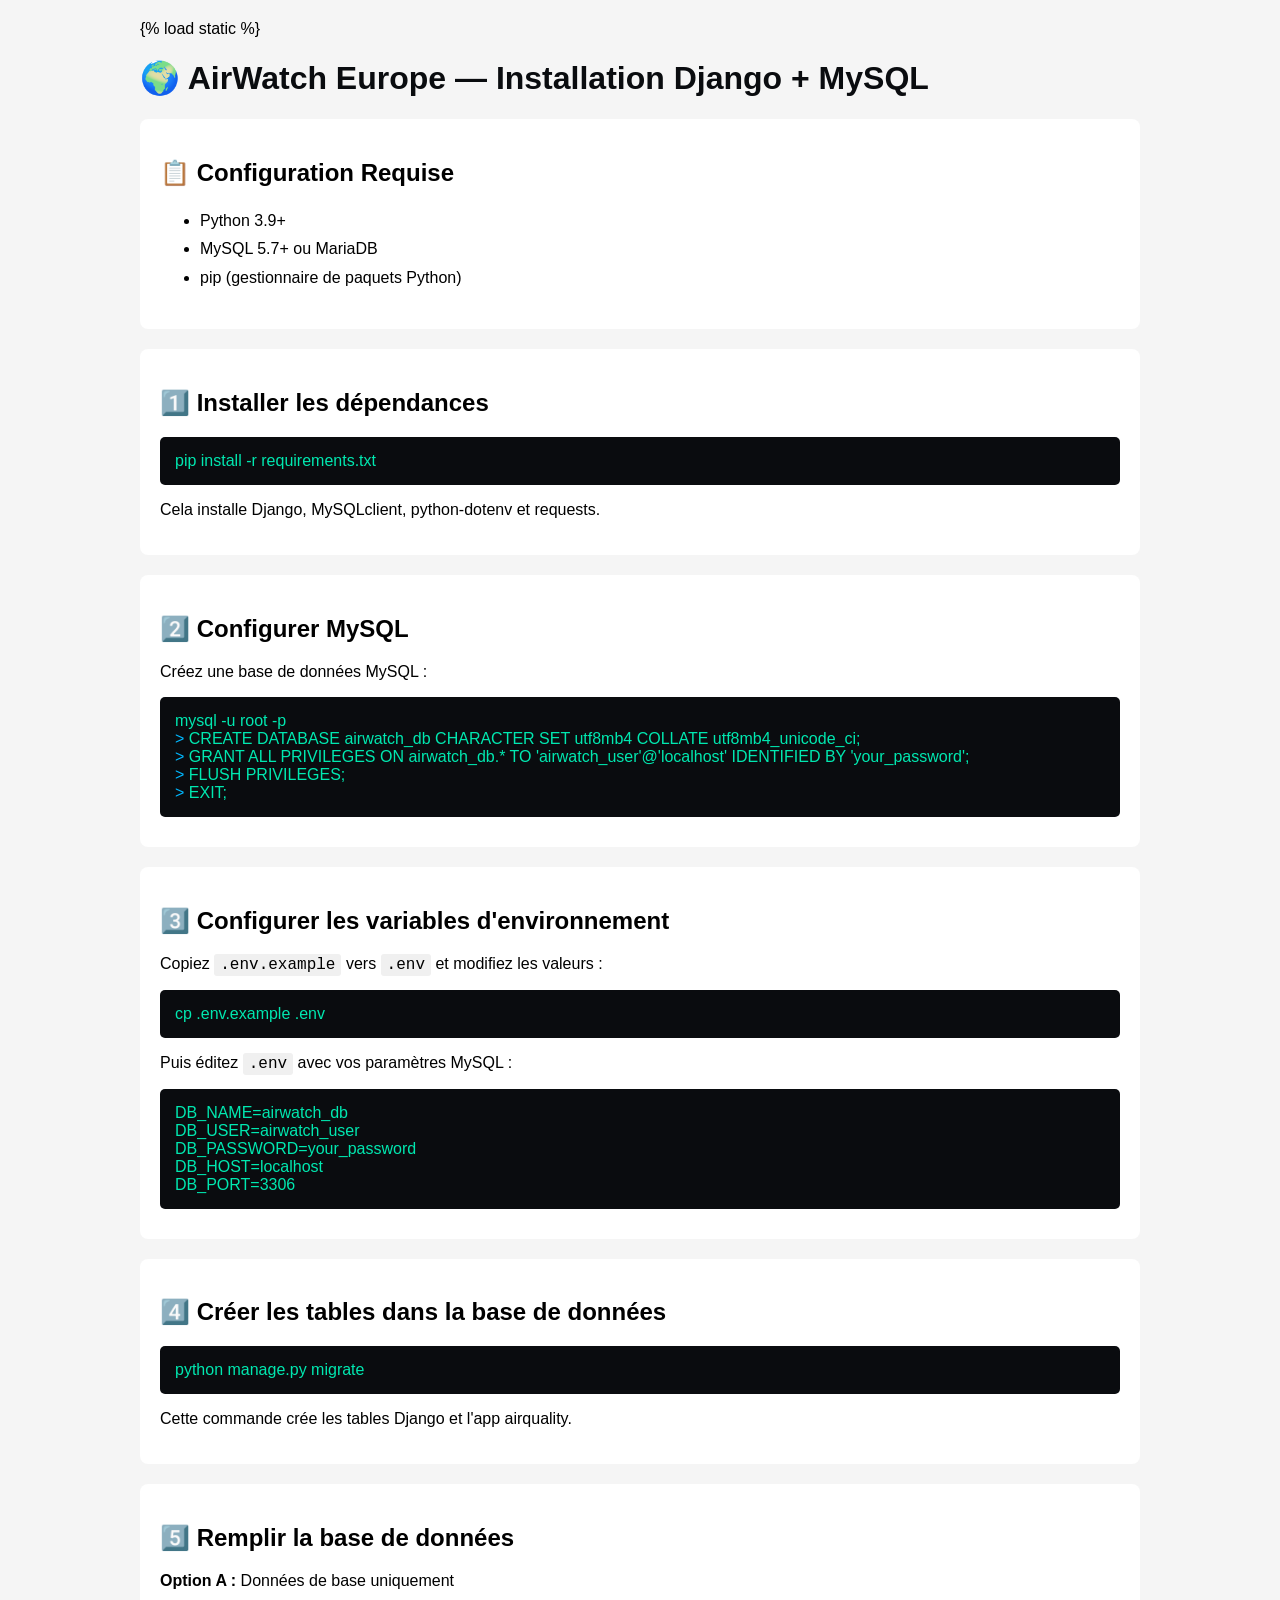
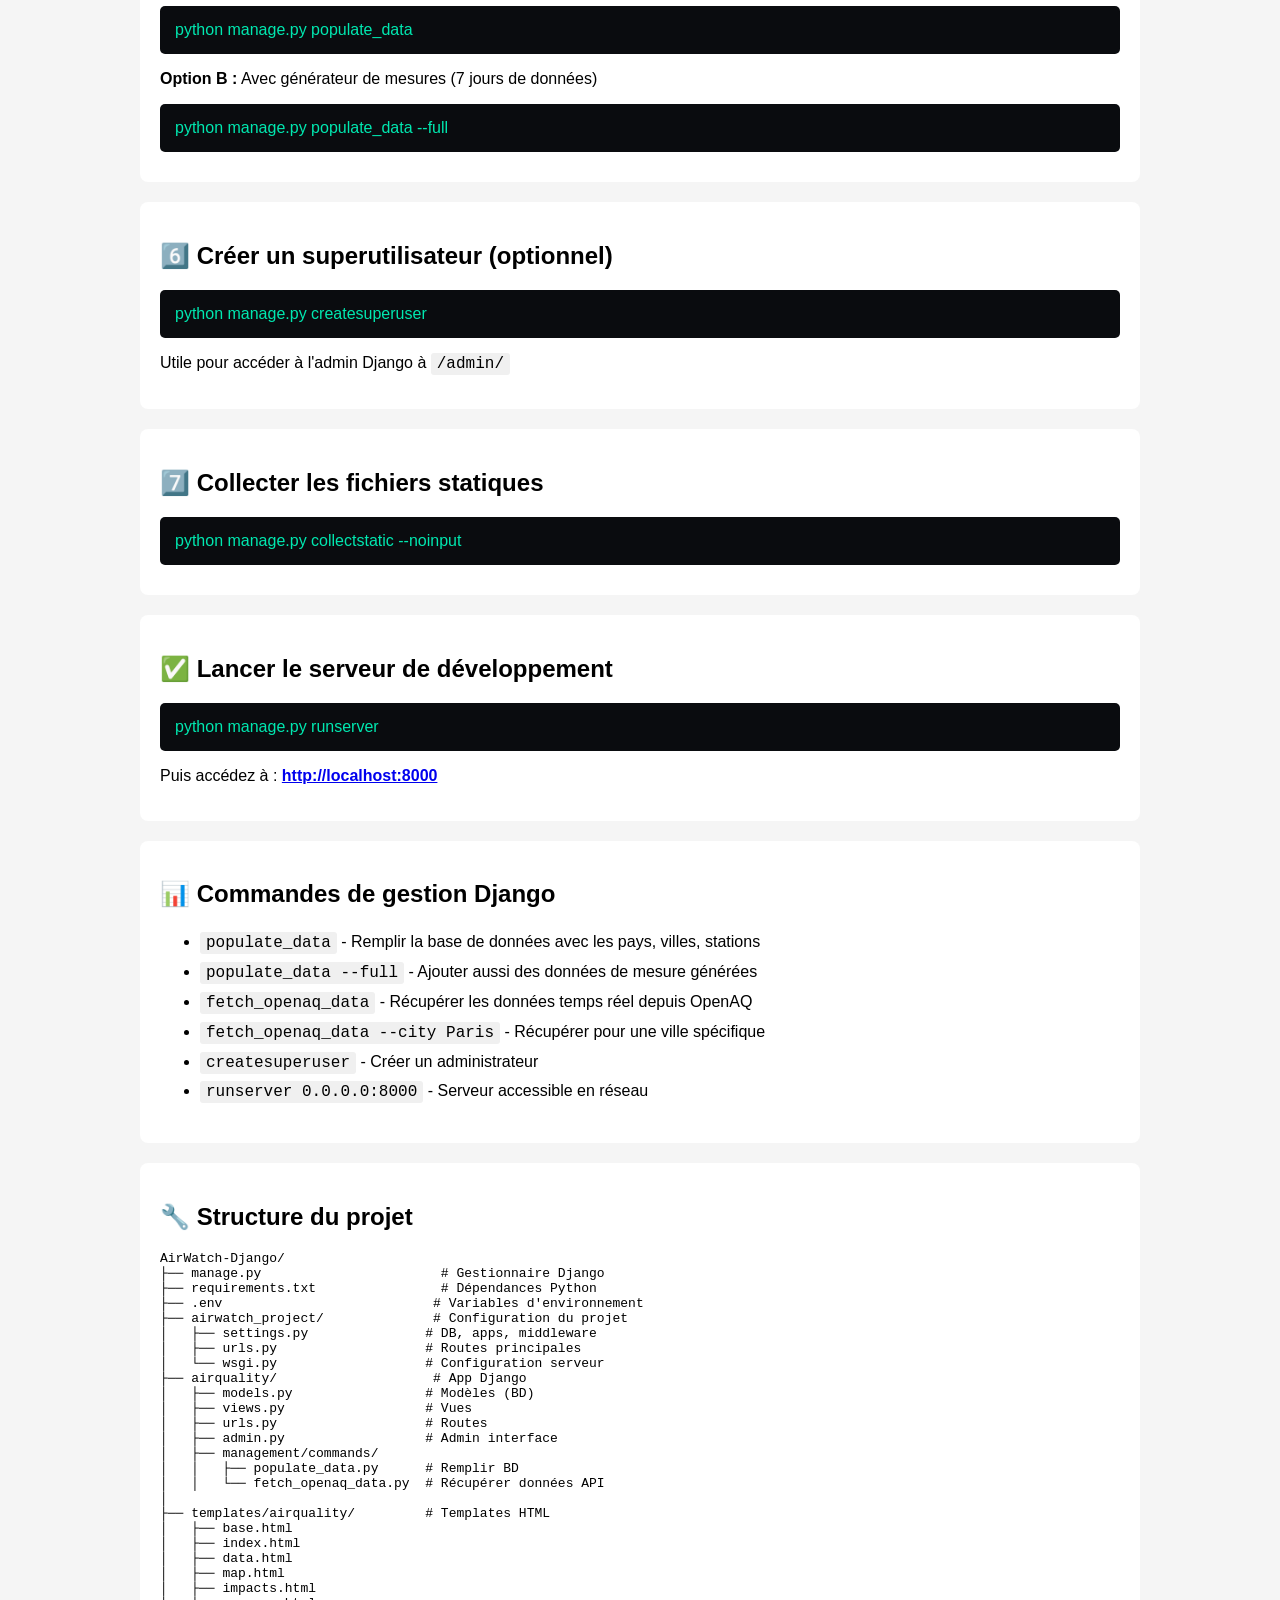
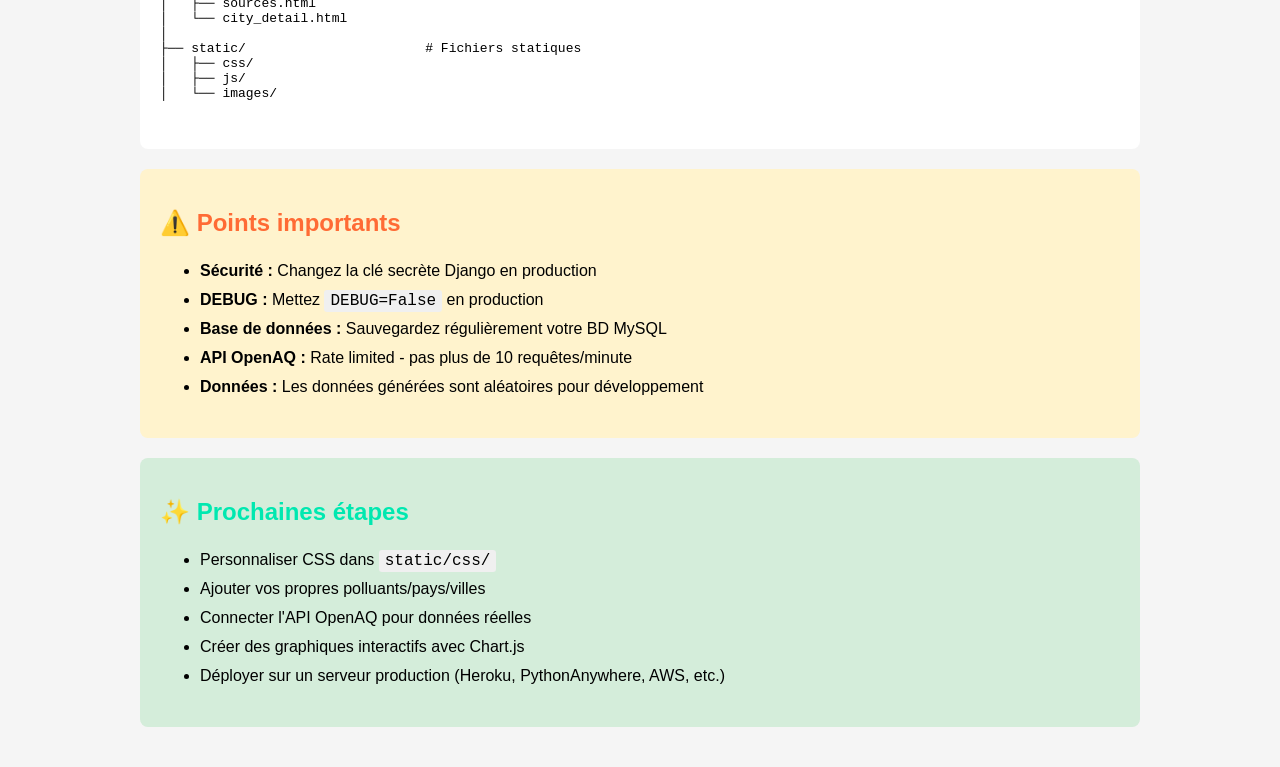
<file: SETUP.html>
{% load static %}
<!DOCTYPE html>
<html lang="fr">
<head>
    <meta charset="UTF-8">
    <meta name="viewport" content="width=device-width, initial-scale=1.0">
    <title>Installation Django AirWatch</title>
    <style>
        body {
            font-family: -apple-system, BlinkMacSystemFont, 'Segoe UI', Roboto, 'Helvetica Neue', Arial, sans-serif;
            max-width: 1000px;
            margin: 0 auto;
            padding: 20px;
            background: #f5f5f5;
        }
        h1 { color: #0a0c0f; }
        .section { background: white; padding: 20px; margin: 20px 0; border-radius: 8px; }
        code { background: #f0f0f0; padding: 2px 6px; border-radius: 3px; font-family: 'Courier New', monospace; }
        .command { background: #0a0c0f; color: #00e8b0; padding: 15px; border-radius: 5px; margin: 10px 0; overflow-x: auto; }
        .success { color: #00e8b0; }
        .warning { color: #ff6b35; }
        .info { color: #00b8ff; }
        ul { line-height: 1.8; }
    </style>
</head>
<body>

<h1>🌍 AirWatch Europe — Installation Django + MySQL</h1>

<div class="section">
    <h2>📋 Configuration Requise</h2>
    <ul>
        <li>Python 3.9+</li>
        <li>MySQL 5.7+ ou MariaDB</li>
        <li>pip (gestionnaire de paquets Python)</li>
    </ul>
</div>

<div class="section">
    <h2>1️⃣ Installer les dépendances</h2>
    <div class="command">pip install -r requirements.txt</div>
    <p>Cela installe Django, MySQLclient, python-dotenv et requests.</p>
</div>

<div class="section">
    <h2>2️⃣ Configurer MySQL</h2>
    <p>Créez une base de données MySQL :</p>
    <div class="command">
        mysql -u root -p<br>
        <span class="info">&gt;</span> CREATE DATABASE airwatch_db CHARACTER SET utf8mb4 COLLATE utf8mb4_unicode_ci;<br>
        <span class="info">&gt;</span> GRANT ALL PRIVILEGES ON airwatch_db.* TO 'airwatch_user'@'localhost' IDENTIFIED BY 'your_password';<br>
        <span class="info">&gt;</span> FLUSH PRIVILEGES;<br>
        <span class="info">&gt;</span> EXIT;
    </div>
</div>

<div class="section">
    <h2>3️⃣ Configurer les variables d'environnement</h2>
    <p>Copiez <code>.env.example</code> vers <code>.env</code> et modifiez les valeurs :</p>
    <div class="command">
        cp .env.example .env
    </div>
    <p>Puis éditez <code>.env</code> avec vos paramètres MySQL :</p>
    <div class="command">
        DB_NAME=airwatch_db<br>
        DB_USER=airwatch_user<br>
        DB_PASSWORD=your_password<br>
        DB_HOST=localhost<br>
        DB_PORT=3306
    </div>
</div>

<div class="section">
    <h2>4️⃣ Créer les tables dans la base de données</h2>
    <div class="command">python manage.py migrate</div>
    <p>Cette commande crée les tables Django et l'app airquality.</p>
</div>

<div class="section">
    <h2>5️⃣ Remplir la base de données</h2>
    <p><strong>Option A :</strong> Données de base uniquement</p>
    <div class="command">python manage.py populate_data</div>
    
    <p><strong>Option B :</strong> Avec générateur de mesures (7 jours de données)</p>
    <div class="command">python manage.py populate_data --full</div>
</div>

<div class="section">
    <h2>6️⃣ Créer un superutilisateur (optionnel)</h2>
    <div class="command">python manage.py createsuperuser</div>
    <p>Utile pour accéder à l'admin Django à <code>/admin/</code></p>
</div>

<div class="section">
    <h2>7️⃣ Collecter les fichiers statiques</h2>
    <div class="command">python manage.py collectstatic --noinput</div>
</div>

<div class="section">
    <h2>✅ Lancer le serveur de développement</h2>
    <div class="command">python manage.py runserver</div>
    <p>Puis accédez à : <strong><a href="http://localhost:8000">http://localhost:8000</a></strong></p>
</div>

<div class="section">
    <h2>📊 Commandes de gestion Django</h2>
    <ul>
        <li><code>populate_data</code> - Remplir la base de données avec les pays, villes, stations</li>
        <li><code>populate_data --full</code> - Ajouter aussi des données de mesure générées</li>
        <li><code>fetch_openaq_data</code> - Récupérer les données temps réel depuis OpenAQ</li>
        <li><code>fetch_openaq_data --city Paris</code> - Récupérer pour une ville spécifique</li>
        <li><code>createsuperuser</code> - Créer un administrateur</li>
        <li><code>runserver 0.0.0.0:8000</code> - Serveur accessible en réseau</li>
    </ul>
</div>

<div class="section">
    <h2>🔧 Structure du projet</h2>
    <pre>
AirWatch-Django/
├── manage.py                       # Gestionnaire Django
├── requirements.txt                # Dépendances Python
├── .env                           # Variables d'environnement
├── airwatch_project/              # Configuration du projet
│   ├── settings.py               # DB, apps, middleware
│   ├── urls.py                   # Routes principales
│   └── wsgi.py                   # Configuration serveur
├── airquality/                    # App Django
│   ├── models.py                 # Modèles (BD)
│   ├── views.py                  # Vues
│   ├── urls.py                   # Routes
│   ├── admin.py                  # Admin interface
│   ├── management/commands/
│   │   ├── populate_data.py      # Remplir BD
│   │   └── fetch_openaq_data.py  # Récupérer données API
│   
├── templates/airquality/         # Templates HTML
│   ├── base.html
│   ├── index.html
│   ├── data.html
│   ├── map.html
│   ├── impacts.html
│   ├── sources.html
│   └── city_detail.html
│
├── static/                       # Fichiers statiques
│   ├── css/
│   ├── js/
│   └── images/
    </pre>
</div>

<div class="section" style="background: #fff3cd;">
    <h2 class="warning">⚠️ Points importants</h2>
    <ul>
        <li><strong>Sécurité :</strong> Changez la clé secrète Django en production</li>
        <li><strong>DEBUG :</strong> Mettez <code>DEBUG=False</code> en production</li>
        <li><strong>Base de données :</strong> Sauvegardez régulièrement votre BD MySQL</li>
        <li><strong>API OpenAQ :</strong> Rate limited - pas plus de 10 requêtes/minute</li>
        <li><strong>Données :</strong> Les données générées sont aléatoires pour développement</li>
    </ul>
</div>

<div class="section" style="background: #d4edda;">
    <h2 class="success">✨ Prochaines étapes</h2>
    <ul>
        <li>Personnaliser CSS dans <code>static/css/</code></li>
        <li>Ajouter vos propres polluants/pays/villes</li>
        <li>Connecter l'API OpenAQ pour données réelles</li>
        <li>Créer des graphiques interactifs avec Chart.js</li>
        <li>Déployer sur un serveur production (Heroku, PythonAnywhere, AWS, etc.)</li>
    </ul>
</div>

</body>
</html>
</file>
